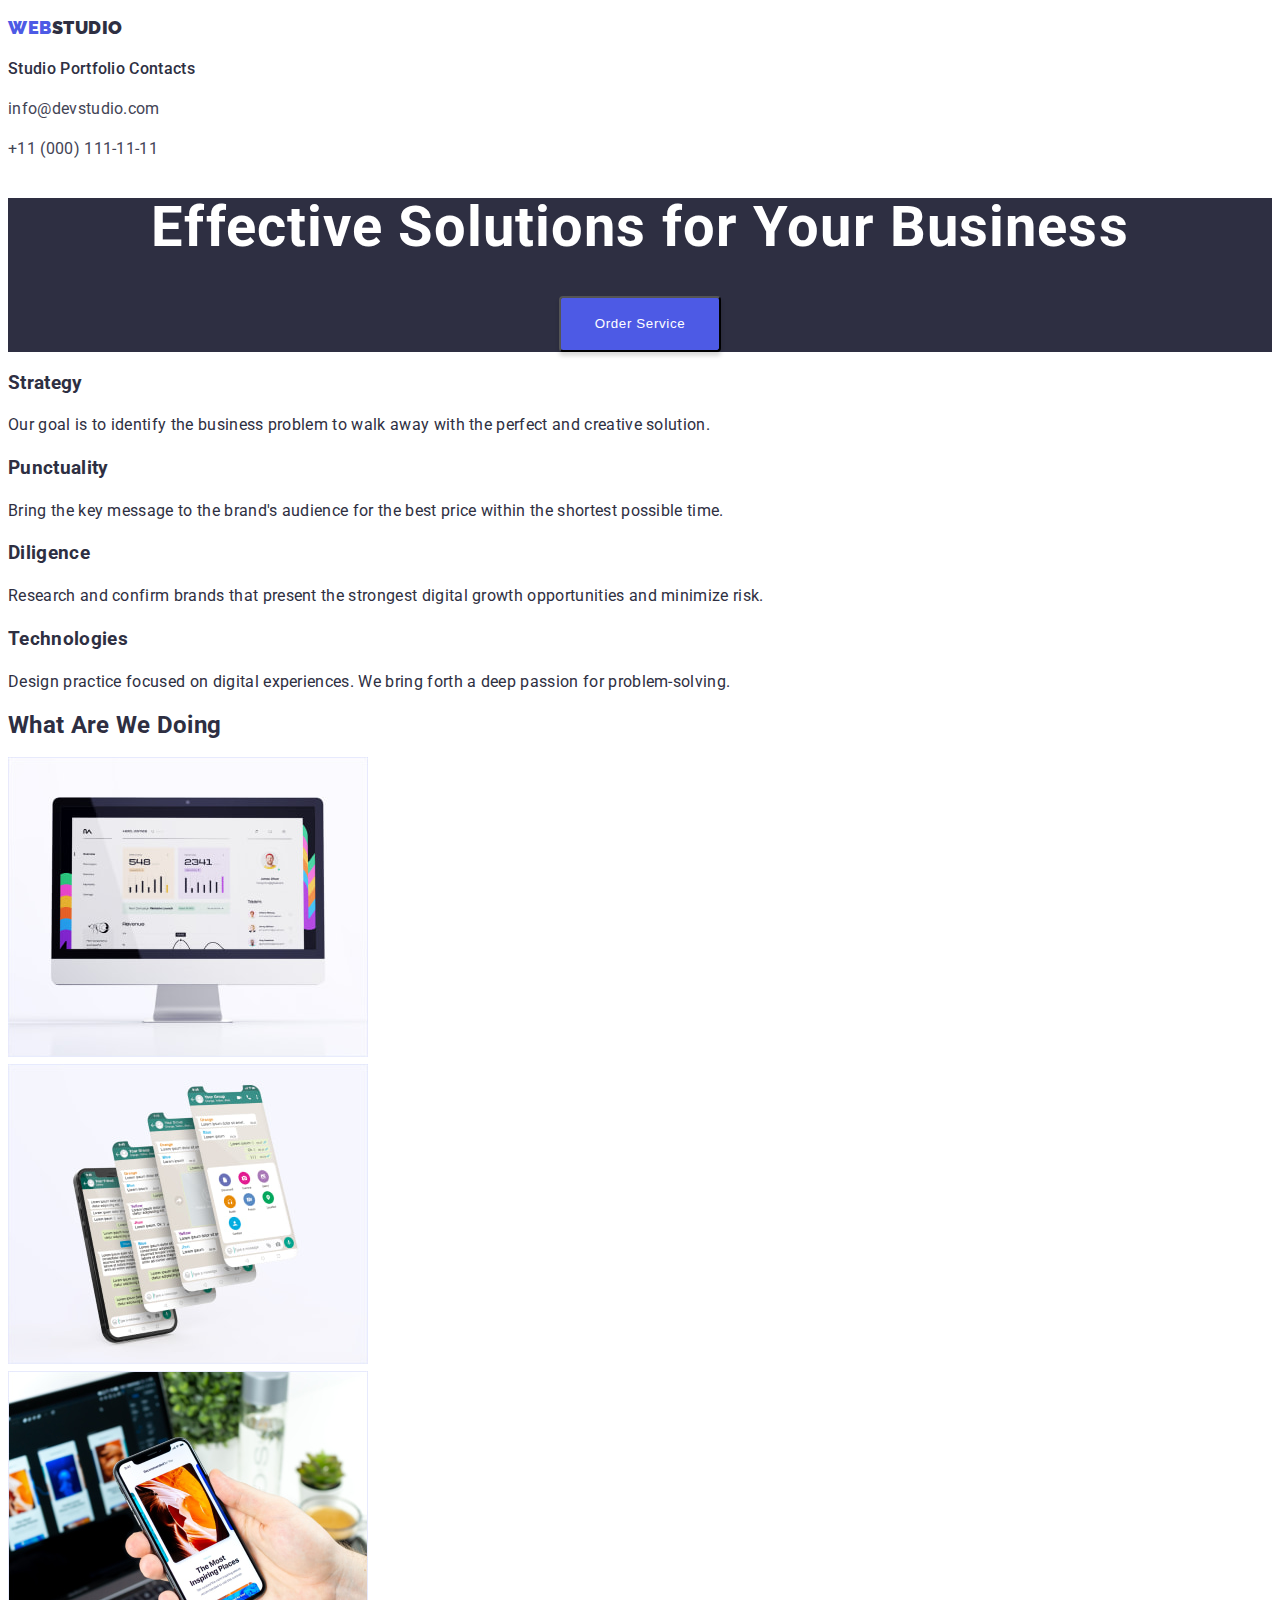
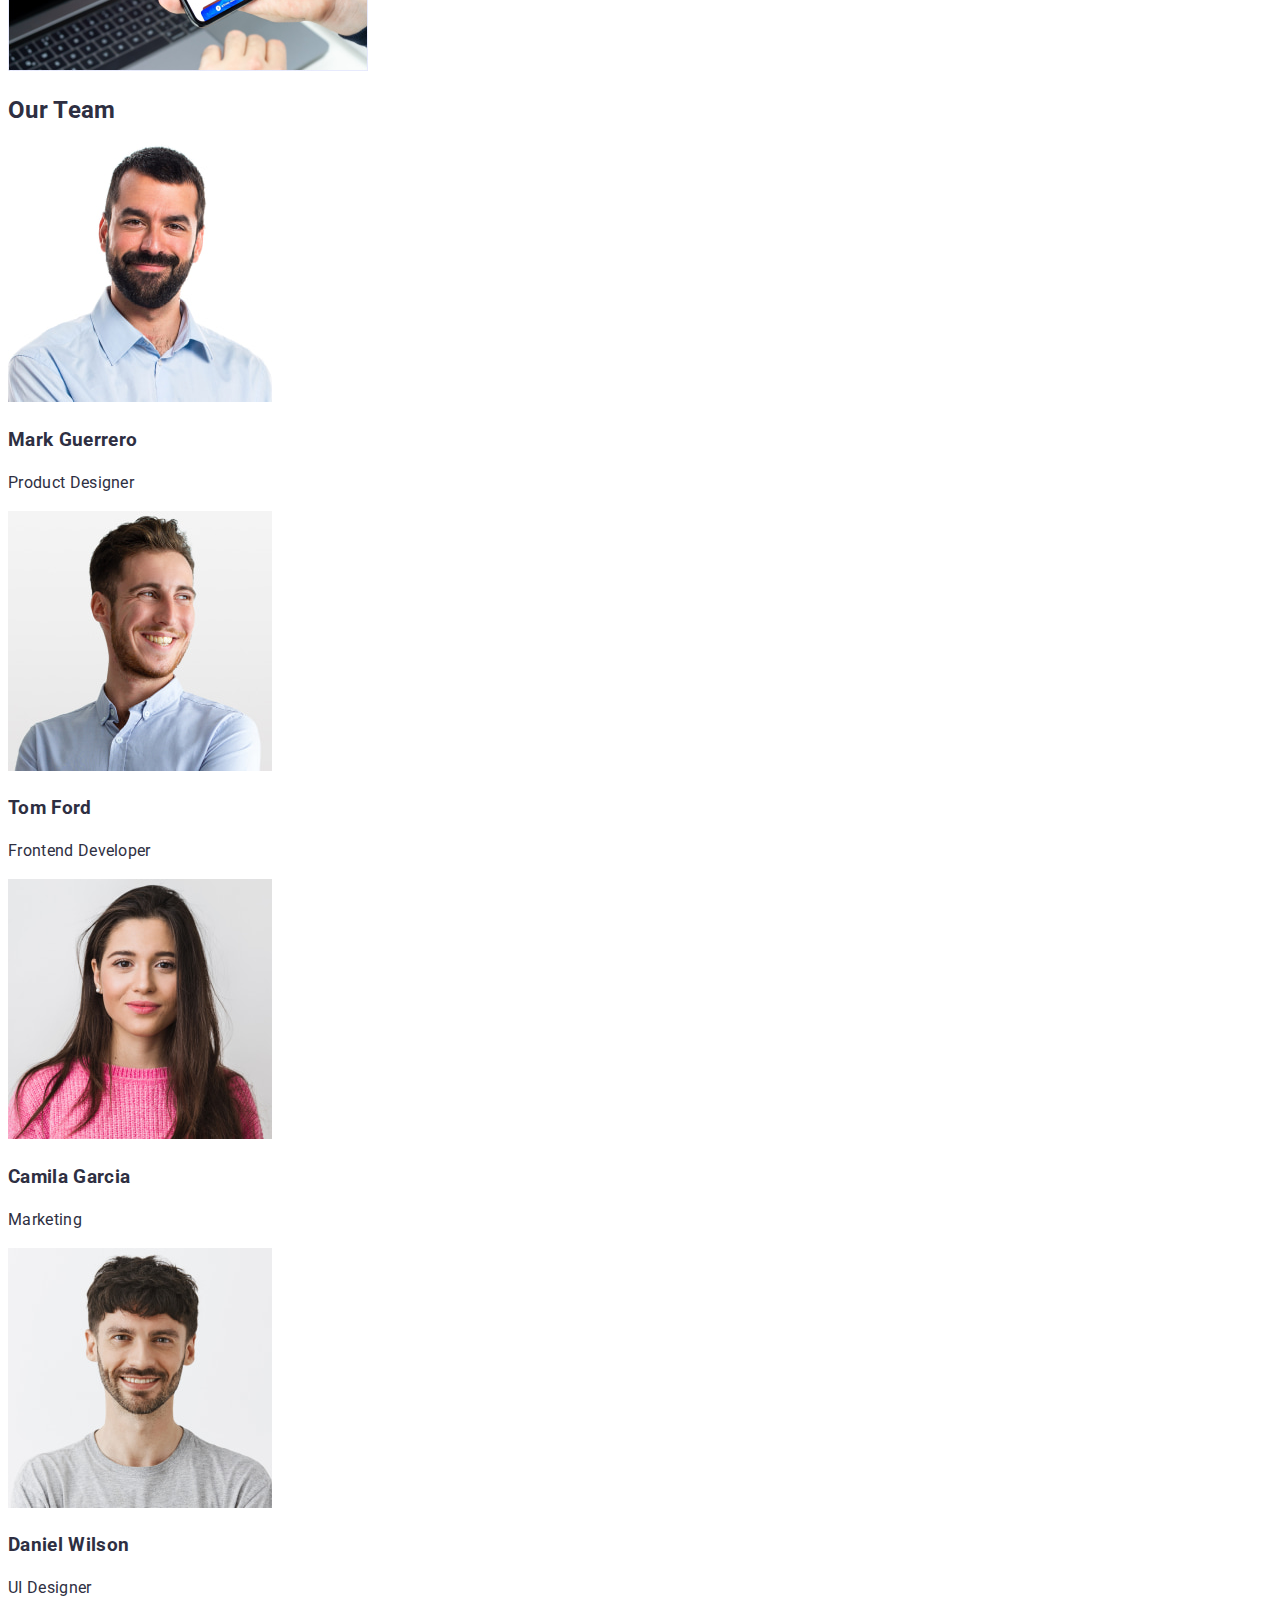
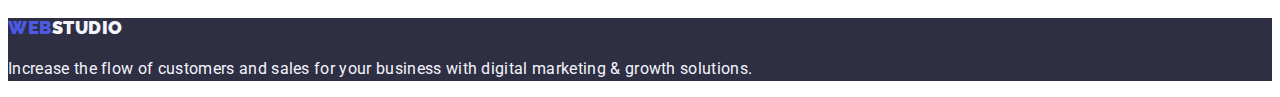
<file: index.html>
<!doctype html>
<html lang="en">
<head>
    <meta charset="UTF-8">
    <meta name="viewport" content="width=device-width, initial-scale=1.0">
    <title>Main Page</title>
    <link rel="stylesheet" type="text/css" href="css/styles.css">
</head>
<body>
    <header>
        <!-- LOGO -->
        <div class="logo">
            <a href="index.html">
                <p class="logo-text"><b><span>WEB</span>STUDIO</b></p>
            </a>
        </div>

        <!-- Navbar -->
        <nav>
            <a href="#">
                <b class="navbar-text">Studio</b>
            </a>
            <a href="portfolio.html">
                <b class="navbar-text">Portfolio</b>
            </a>
            <a href="#">
                <b class="navbar-text">Contacts</b>
            </a>
        </nav>

        <!-- Mail & Telephone -->
        <div class="contacts">
            <a href="mailto:info@devstudio.com">
                <p class="contacts-text">info@devstudio.com</p>
            </a>
            <a href="tel:+11111-11-11">
                <p class="contacts-text">+11 (000) 111-11-11</p>
            </a>
        </div>
    </header>

    <main>

        <!-- Front Page -->
        <section class="hero">
            <div>
                <h1>Effective Solutions for Your Business</h1>
            </div>
            <div>
                <button>Order Service</button>
            </div>
        </section>

        <!-- About -->
        <section class="about">
            <!-- Strategy Section -->
            <div class="feature">
               <h3>Strategy</h3>
               <p>
                   Our goal is to identify the business problem to walk away with the perfect and creative solution. 
               </p>
            </div>
            <!-- End of Strategy Section -->
    
            <!-- Punctuality Section -->
            <div class="feature">
                <h3>Punctuality</h3>
                <p>Bring the key message to the brand's audience for the best price within the shortest possible time.</p>
            </div>
            <!-- End of Punctuality Section -->
    
            <!-- Diligence Section -->
            <div class="feature">
                <h3>Diligence</h3>
                <p>Research and confirm brands that present the strongest digital growth opportunities and minimize risk.</p>
            </div>
            <!-- End of Diligence Section -->
    
            <!-- Technologies Section -->
            <div class="feature">
                <h3>Technologies</h3>
                <p>Design practice focused on digital experiences. We bring forth a deep passion for problem-solving.</p>
            </div>
            <!-- End of Technologies Section -->
        </section>

        <!-- Services -->
        <section>
            <div>
                <h2>What Are We Doing</h2>
            </div>
            <div>
                <img src="./images/service1.jpg" alt="Photo of Monitor" width="360" height="300"> 
            </div>
            <div>
                <img src="./images/service2.jpg" alt="Photo of Mobile Phone Screen" width="360" height="300">
            </div>
            <div>
                <img src="./images/service3.jpg" alt="Photo of Phone & Laptop" width="360" height="300">
            </div>
        </section>
        
        <!-- Team -->
        <section>
            <div><h2>Our Team</h2></div>
            <!-- Mark Guerrero -->
            <div>
                <img src="./images/markg.jpg" alt="Photo of Mark Guerrero" width="264" height="260">
                <div>
                    <h3>Mark Guerrero</h3>
                    <p>Product Designer</p>
                </div>
            </div>
            <!-- Tom Ford -->
            <div>
                <img src="./images/tomf.jpg" alt="Photo of Tom Ford" width="264" height="260">
                <div>
                    <h3>Tom Ford</h3>
                    <p>Frontend Developer</p>
                </div>
            </div>
            <!-- Camila Garcia -->
            <div>
                <img src="./images/camilag.jpg" alt="Photo of Camila Garcia" width="264" height="260">
                <div>
                    <h3>Camila Garcia</h3>
                    <p>Marketing</p>
                </div>
            </div>
            <!-- Daniel Wilson -->
            <div>
                <img src="./images/danielw.jpg" alt="Photo of Daniel Wilson" width="264" height="260">
                <div>
                    <h3>Daniel Wilson</h3>
                    <p>UI Designer</p>
                </div>
            </div>
        </section>

    </main>

    <footer>
        <!-- Logo Section -->
        <section>
            <!-- LOGO -->
            <div>
                <div class="logo">
                    <a href="index.html">
                        <p class="logo-text"><b><span>WEB</span>STUDIO</b></p>
                    </a>
                </div>
            </div>
            <!-- Description -->
            <div>
                <p>Increase the flow of customers and sales for your business with digital marketing & growth solutions.</p>
            </div>
        </section>
        <!-- End of Logo Section -->
    </footer>
    
</body>
</html>
</file>
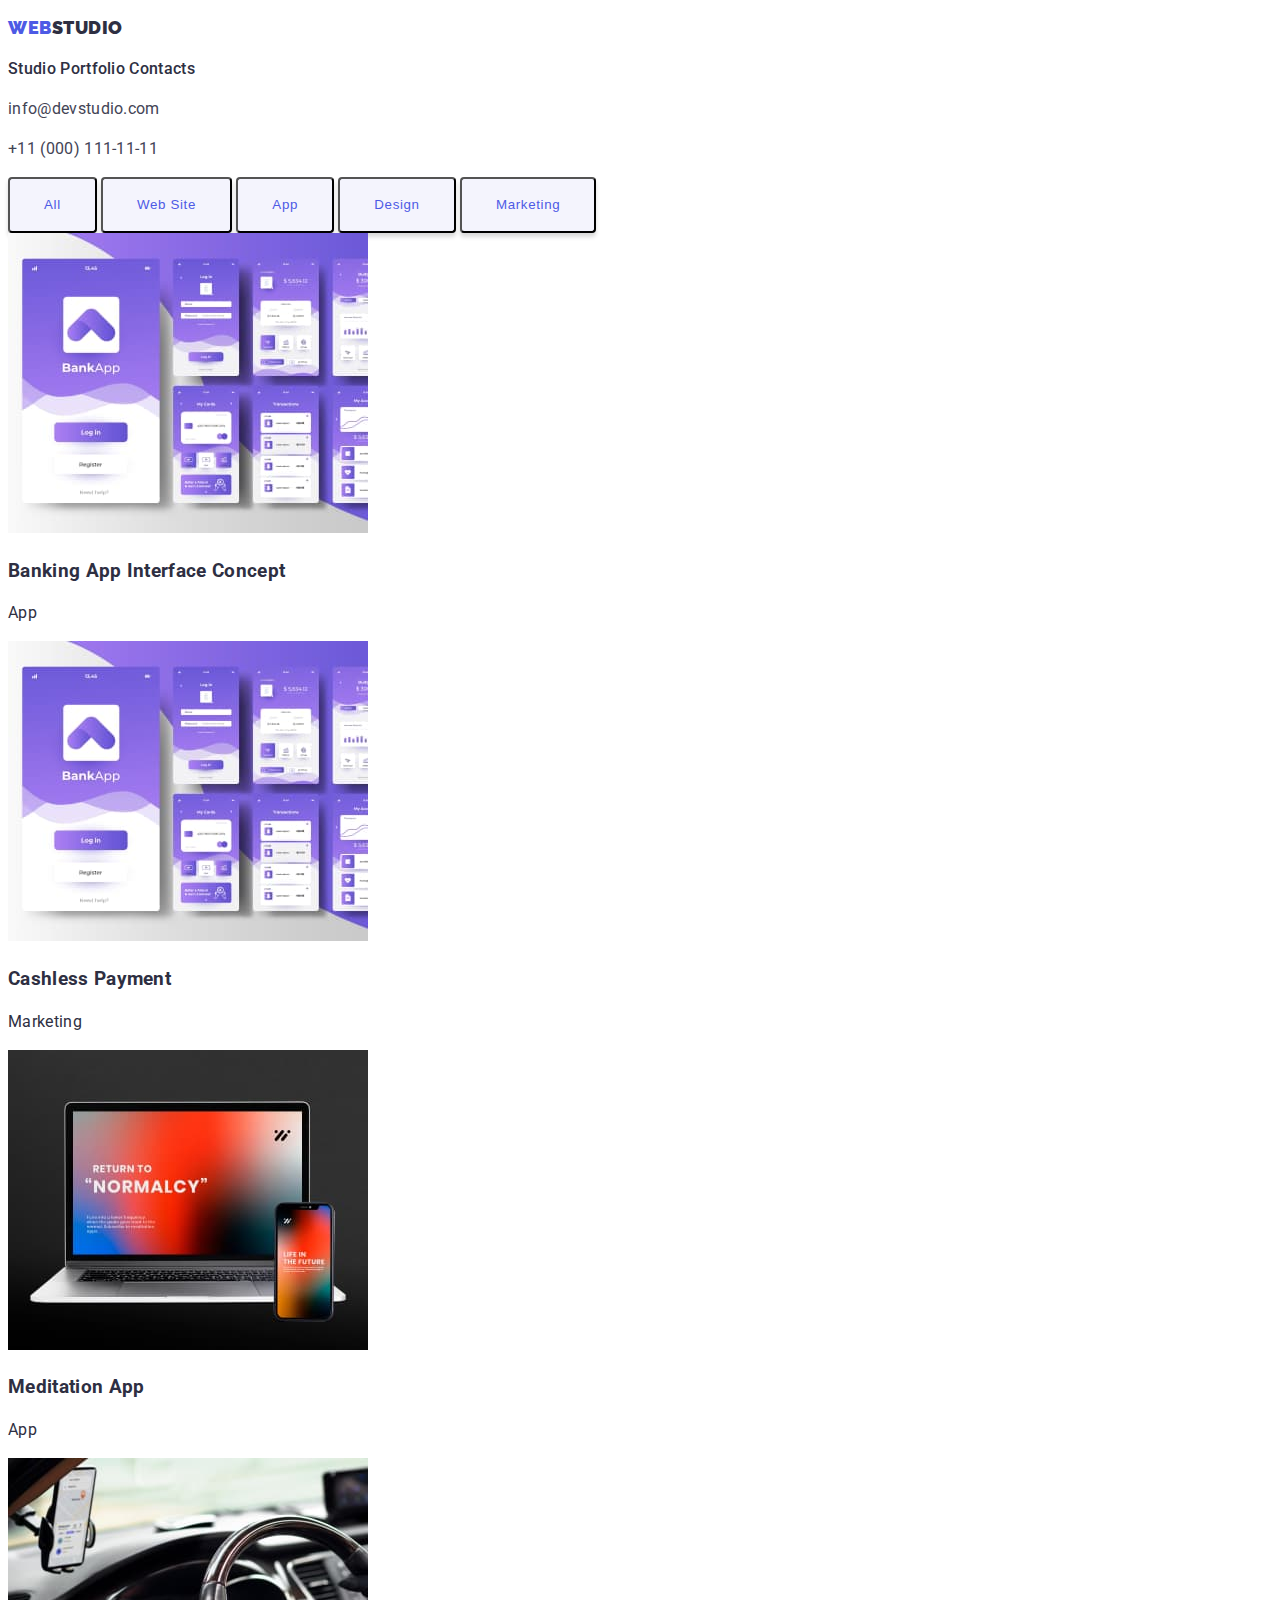
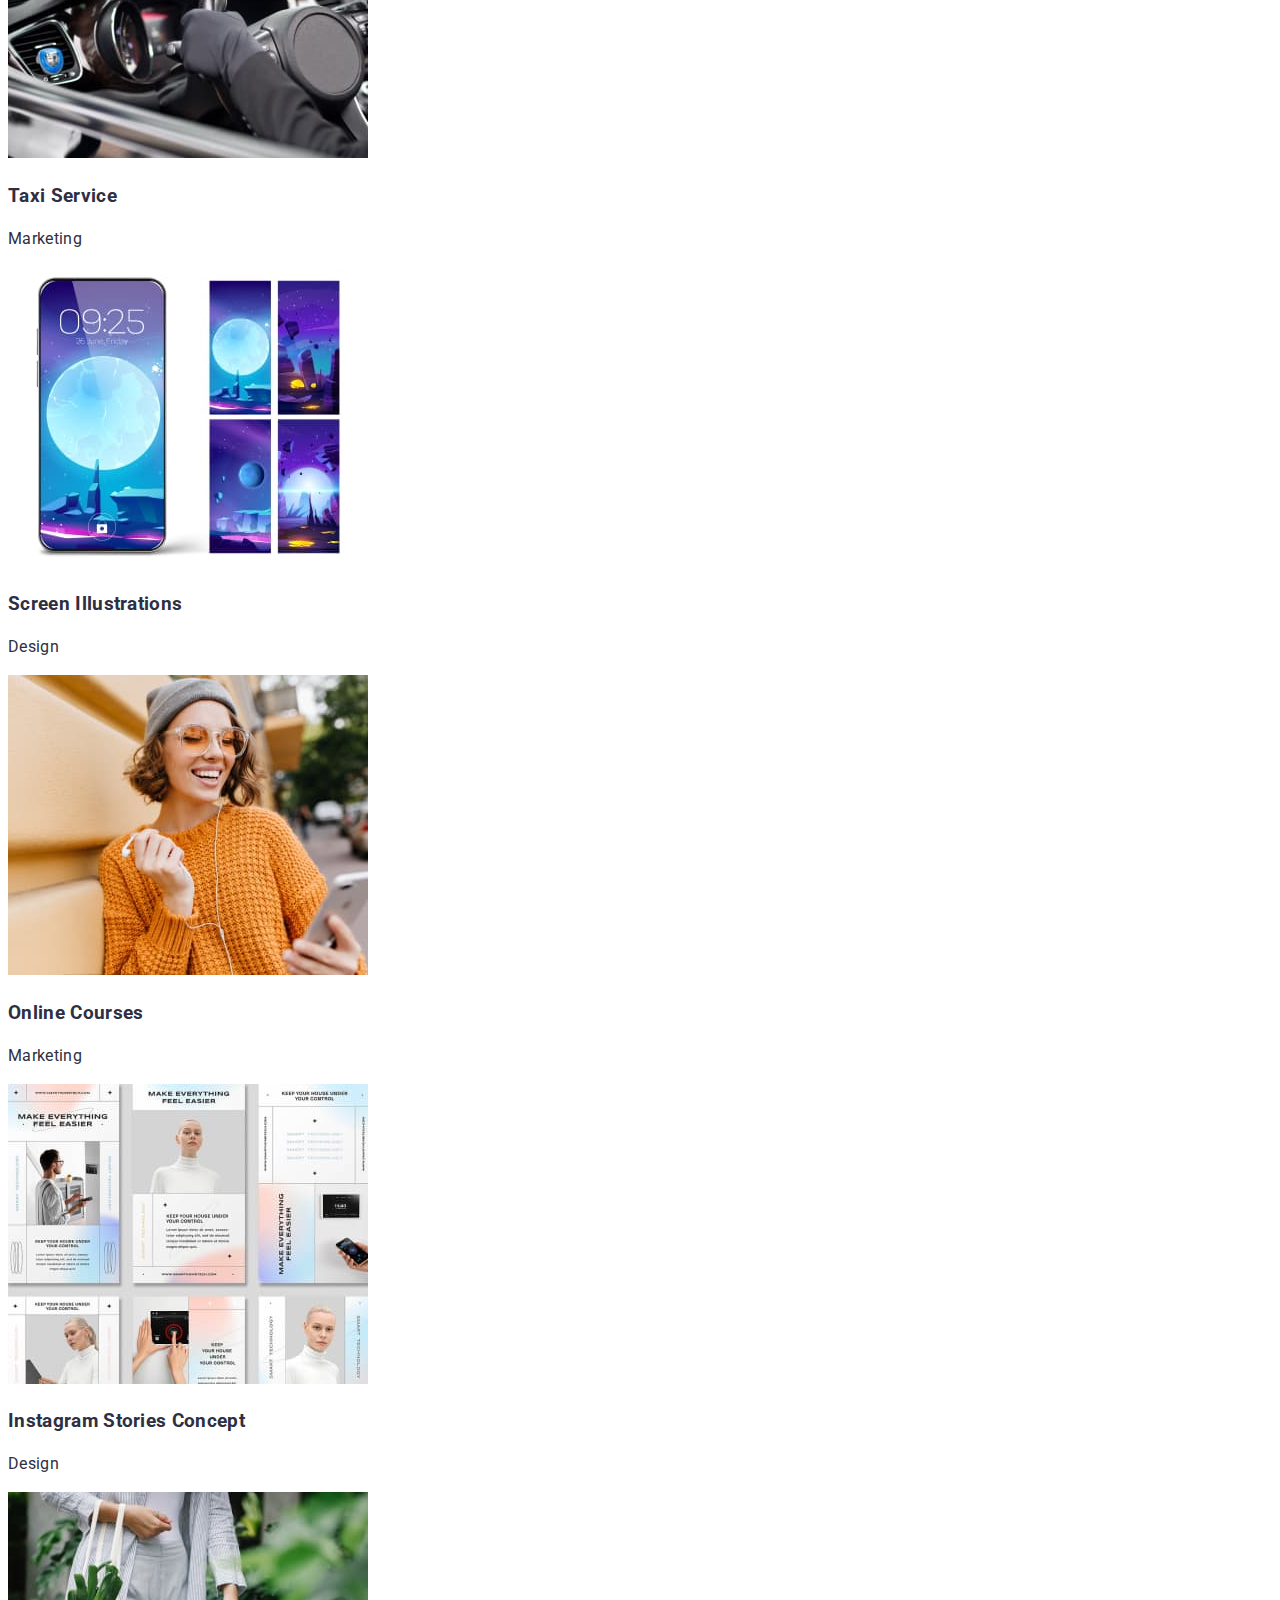
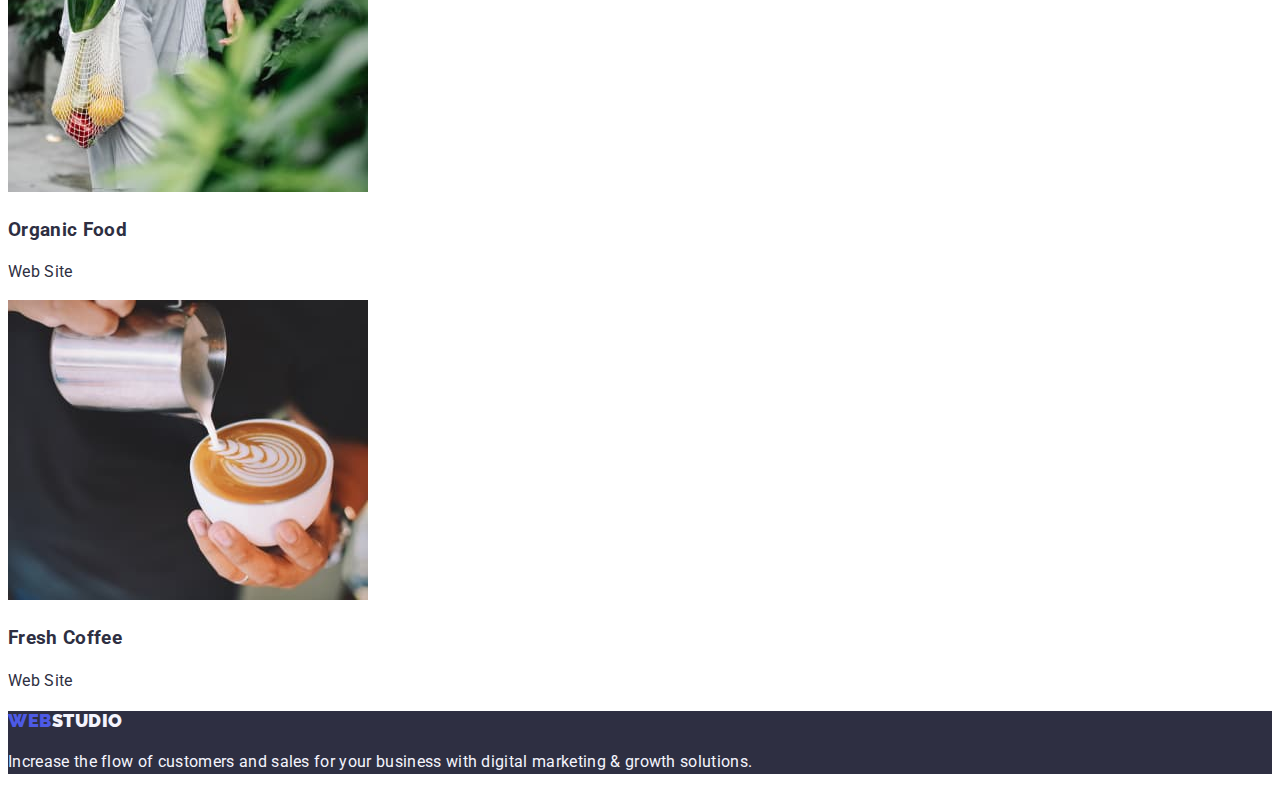
<file: portfolio.html>
<!DOCTYPE html>
<html lang="en">
<head>
    <meta charset="UTF-8">
    <meta name="viewport" content="width=device-width, initial-scale=1.0">
    <title>Portfolio</title>
    <link rel="stylesheet" type="text/css" href="css/styles.css">
</head>
<body>
    <header>
        <!-- LOGO -->
        <div class="logo">
            <a href="index.html">
                <p class="logo-text"><b><span>WEB</span>STUDIO</b></p>
            </a>
        </div>

        <!-- Navbar -->
        <nav>
            <a href="#">
                <b class="navbar-text">Studio</b>
            </a>
            <a href="portfolio.html">
                <b class="navbar-text">Portfolio</b>
            </a>
            <a href="#">
                <b class="navbar-text">Contacts</b>
            </a>
        </nav>

        <!-- Mail & Telephone -->
        <div class="contacts">
            <a href="mailto:info@devstudio.com">
                <p class="contacts-text">info@devstudio.com</p>
            </a>
            <a href="tel:+11111-11-11">
                <p class="contacts-text">+11 (000) 111-11-11</p>
            </a>
        </div>
    </header>
    
    <main>

        <!-- Filter Section -->
        <section class="filters">
            <div>
                <button>All</button>
                <button>Web Site</button>
                <button>App</button>
                <button>Design</button>
                <button>Marketing</button>
            </div>
        </section>
        <!-- End of Filter Section -->

        <!-- Project Cards -->
        <section class="items">
            
            <div class="project-card">
                <img src="./images/banking.jpg" alt="Photo of Bank App">
                <h3>Banking App Interface Concept</h3>
                <p>App</p>
            </div>

            <div class="project-card">
                <img src="./images/banking.jpg" alt="Phone scanning QR code">
                <h3>Cashless Payment</h3>
                <p>Marketing</p>
            </div>

            <div class="project-card">
                <img src="./images/meditation.jpg" alt="Photo of phone and laptop">
                <h3>Meditation App</h3>
                <p>App</p>
            </div>

            <div class="project-card">
                <img src="./images/taxi.jpg" alt="Taxi driver with mobile navigation app">
                <h3>Taxi Service</h3>
                <p>Marketing</p>
            </div>
            
            <div class="project-card">
                <img src="./images/screen.jpg" alt="Mobile phone, variety of wallpapers">
                <h3>Screen Illustrations</h3>
                <p>Design</p>
            </div>

            <div class="project-card">
                <img src="./images/onlinecourses.jpg" alt="Woman wearing earphones">
                <h3>Online Courses</h3>
                <p>Marketing</p>
            </div>

            <div class="project-card">
                <img src="./images/instastories.jpg" alt="Photo of user stories">
                <h3>Instagram Stories Concept</h3>
                <p>Design</p>
            </div>

            <div class="project-card">
                <img src="./images/organic.jpg" alt="Fruits and vegetables in a bag">
                <h3>Organic Food</h3>
                <p>Web Site</p>
            </div>

            <div class="project-card">
                <img src="./images/freshcoffee.jpg" alt="Photo of latte art">
                <h3>Fresh Coffee</h3>
                <p>Web Site</p>
            </div>
        </section>
        <!-- End of Project Cards -->

    </main>

    <footer>
        <!-- Logo Section -->
        <section>
            <!-- LOGO -->
            <div>
                <div class="logo">
                    <a href="index.html">
                        <p class="logo-text"><b><span>WEB</span>STUDIO</b></p>
                    </a>
                </div>
            </div>
            <!-- Description -->
            <div>
                <p>Increase the flow of customers and sales for your business with digital marketing & growth solutions.</p>
            </div>
        </section>
        <!-- End of Logo Section -->
    </footer>

</body>
</html>
</file>
<file: css/styles.css>
@import url('https://fonts.googleapis.com/css2?family=Raleway:wght@800&family=Roboto:wght@400;500;700;900&display=swap');


:root {
    --NAVY-BLUE: rgba(46, 47, 66, 1);
    --IRIS: rgba(77, 90, 229, 1);
    --SLATE: rgba(67, 68, 85, 1);
    --OCEAN: #404BBF;
    --WHITE: #FFF;
    --CORNFLOWER: rgba(231, 233, 252, 1);
    --CLOUD: #F4F4FD;
}

a {
    text-decoration: none;
}

body {
    color: var(--NAVY-BLUE);
    font-family: Roboto, sans-serif;
    font-size: 16px;
    font-style: normal;
    font-weight: 400;
    line-height: 150%;
    letter-spacing: 0.32px;
}

footer {
    background-color: var(--NAVY-BLUE);
    color: var(--CLOUD);
}

footer .logo .logo-text{
    color: var(--CLOUD);
}

h1 {
    color: var(--WHITE);
    font-size: 56px;
    font-style: normal;
    font-weight: 700;
    line-height: 107.143%;
    letter-spacing: 1.12px;
}

button {
    cursor: pointer;
    padding: 16px 34px;
    border-radius: 4px;
    background: var(--IRIS, #4D5AE5);
    box-shadow: 0px 4px 4px 0px rgba(0, 0, 0, 0.15);
    color: var(--WHITE);
    font-weight: 500;
    line-height: 150%;
    letter-spacing: 0.64px;
}

.logo {
    font-family: Raleway;
    font-size: 18px;
    font-style: normal;
    font-weight: 800;
    line-height: 116.667%;
    letter-spacing: 0.54px;
    text-transform: uppercase;
}

.logo span {
    color: var(--IRIS);
}

.logo .logo-text {
    color: var(--NAVY-BLUE);
}

nav {
    gap: 40px;
}

nav .navbar-text {
    color: var(--NAVY-BLUE);
    font-weight: 500;
}

.navbar-text:hover {
    color: var(--OCEAN);
}

.contacts .contacts-text{
    color: var(--SLATE);
}

.contacts .contacts-text:hover{
    color: var(--OCEAN);
}

.hero {
    margin: 0;
    background: var(--NAVY-BLUE);
    text-align: center;
}

.hero button:hover {
    color: var(--NAVY-BLUE);
    background-color: var(--CLOUD);
}

.filters button{
    background-color: var(--CLOUD);
    color: var(--IRIS);
    cursor: pointer;
}

.filters button:hover{
    background-color: var(--OCEAN);
    color: white;
}
</file>
